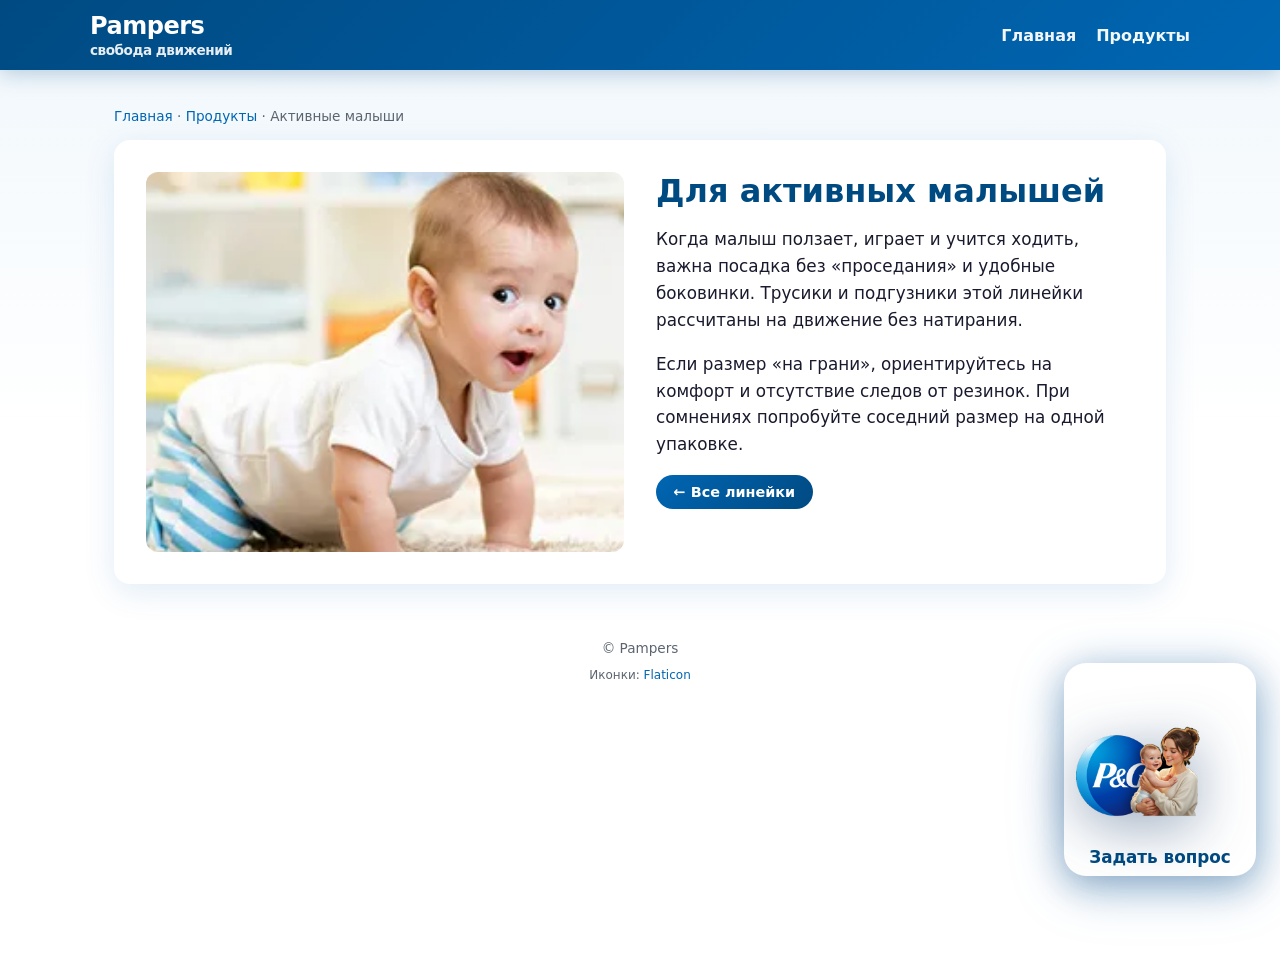
<file: product-active.html>
<!DOCTYPE html>
<html lang="ru">
<head>
  <meta charset="utf-8" />
  <meta name="viewport" content="width=device-width, initial-scale=1, viewport-fit=cover" />
  <title>Для активных малышей — Pampers</title>
  <link rel="stylesheet" href="css/style.css" />
  <link rel="stylesheet" href="css/enhancements.css" />
</head>
<body>
  <header class="site-header site-header--sticky">
    <div class="site-header__inner">
      <div class="logo">Pampers <span>свобода движений</span></div>
      <button type="button" id="nav-burger" class="nav-burger" aria-label="Открыть меню" aria-expanded="false" aria-controls="nav-panel">
        <img src="images/icons/menu.png" width="28" height="28" alt="" decoding="async" />
      </button>
      <nav id="nav-panel" class="nav nav-panel">
        <a href="index.html">Главная</a>
        <a href="products.html">Продукты</a>
      </nav>
    </div>
  </header>

  <main class="wrap">
    <p class="breadcrumb" data-reveal><a href="index.html">Главная</a> · <a href="products.html">Продукты</a> · Активные малыши</p>
    <div class="product-detail" data-reveal data-reveal-delay="60">
      <img src="images/product-active.png" alt="Малыш ползает, активные движения" width="600" height="680" loading="lazy" decoding="async" />
      <div>
        <h1>Для активных малышей</h1>
        <p class="lead">
          Когда малыш ползает, играет и учится ходить, важна посадка без «проседания» и удобные боковинки.
          Трусики и подгузники этой линейки рассчитаны на движение без натирания.
        </p>
        <p class="lead">
          Если размер «на грани», ориентируйтесь на комфорт и отсутствие следов от резинок. При сомнениях попробуйте
          соседний размер на одной упаковке.
        </p>
        <p><a class="btn" href="products.html">← Все линейки</a></p>
      </div>
    </div>
  </main>

  <footer class="site-footer">
    © Pampers
    <div class="flaticon-credit">Иконки: <a href="https://www.flaticon.com/" rel="noopener noreferrer" target="_blank">Flaticon</a></div>
  </footer>

  <div id="mascot-trigger" class="mascot mascot-brand" role="button" tabindex="0" aria-label="Задать вопрос помощнику Pampers">
    <div class="mascot-fab">
      <div class="mascot-brand__frame">
        <img src="images/mascot.png" width="168" height="168" alt="" loading="eager" decoding="async" fetchpriority="high" />
      </div>
      <span class="mascot-fab__label">Задать вопрос</span>
    </div>
  </div>

  <div id="chat-overlay" class="chat-overlay">
    <div class="chat-panel" role="dialog" aria-labelledby="chat-title">
      <div class="chat-header">
        <div>
      <h3 id="chat-title">Помощник Pampers</h3>
          <small>Ответы об уходе и подгузниках</small>
        </div>
        <button type="button" id="chat-close" aria-label="Закрыть">×</button>
      </div>
      <div class="chat-settings">
        <p class="chat-settings__intro">Спросите о подгузниках, размерах и уходе — ответ поможет сориентироваться.</p>
      </div>
      <div id="chat-messages" class="chat-messages"></div>
      <div class="chat-input-row">
        <input type="text" id="chat-input" placeholder="Напишите вопрос…" maxlength="2000" autocomplete="off" />
        <button type="button" id="chat-send">Отправить</button>
      </div>
      <p class="chat-footer-note">Информация не является медицинской рекомендацией. При жалобах на здоровье малыша обратитесь к врачу.</p>
    </div>
  </div>

  <script src="js/interactions.js"></script>
  <script src="js/ai-assistant.js"></script>
  <script>
    document.getElementById("mascot-trigger").addEventListener("keydown", function (e) {
      if (e.key === "Enter" || e.key === " ") { e.preventDefault(); this.click(); }
    });
  </script>
</body>
</html>
</file>
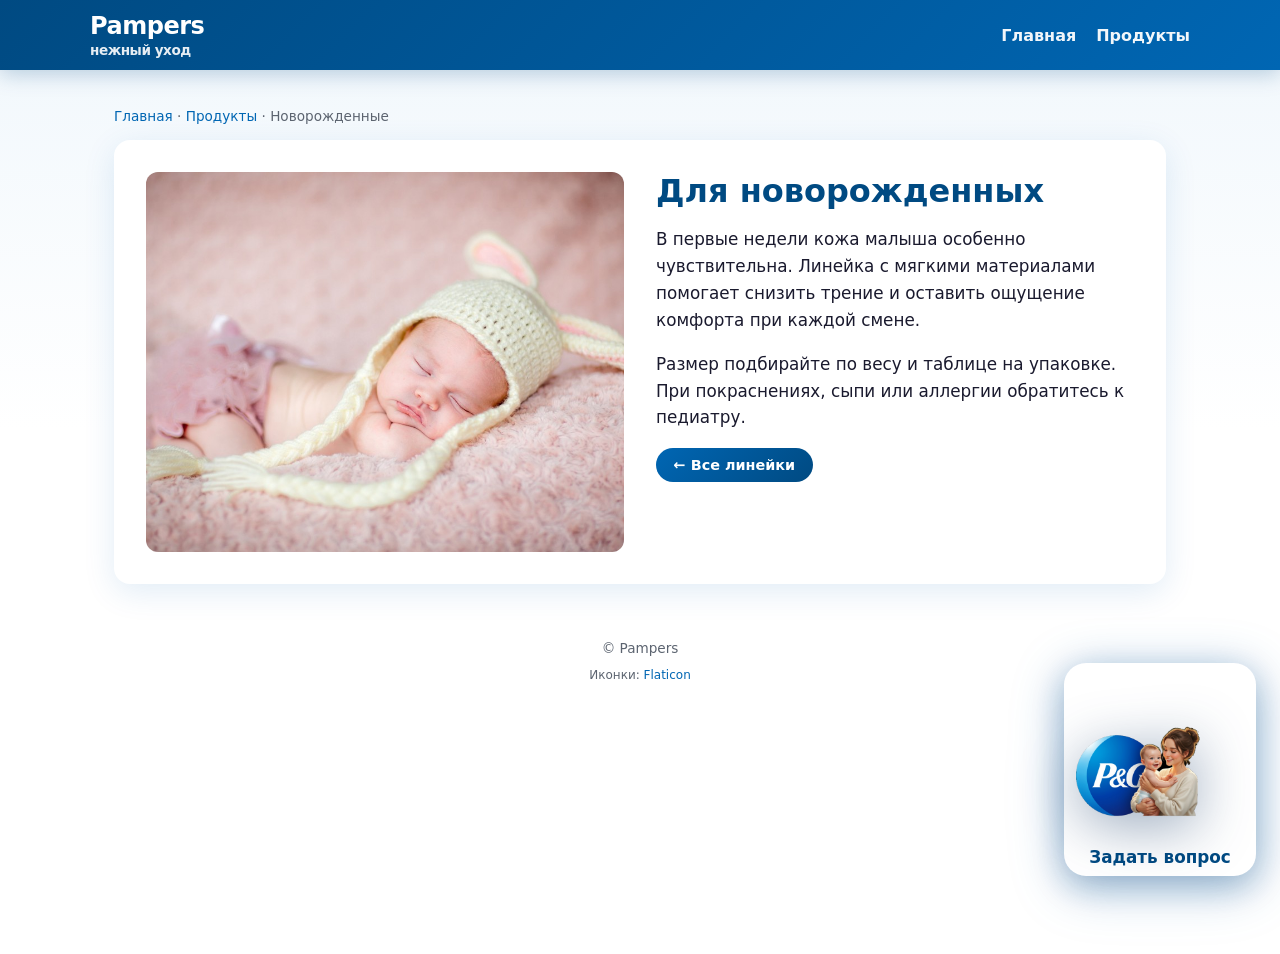
<file: product-newborn.html>
<!DOCTYPE html>
<html lang="ru">
<head>
  <meta charset="utf-8" />
  <meta name="viewport" content="width=device-width, initial-scale=1, viewport-fit=cover" />
  <title>Для новорожденных — Pampers</title>
  <link rel="stylesheet" href="css/style.css" />
  <link rel="stylesheet" href="css/enhancements.css" />
</head>
<body>
  <header class="site-header site-header--sticky">
    <div class="site-header__inner">
      <div class="logo">Pampers <span>нежный уход</span></div>
      <button type="button" id="nav-burger" class="nav-burger" aria-label="Открыть меню" aria-expanded="false" aria-controls="nav-panel">
        <img src="images/icons/menu.png" width="28" height="28" alt="" decoding="async" />
      </button>
      <nav id="nav-panel" class="nav nav-panel">
        <a href="index.html">Главная</a>
        <a href="products.html">Продукты</a>
      </nav>
    </div>
  </header>

  <main class="wrap">
    <p class="breadcrumb" data-reveal><a href="index.html">Главная</a> · <a href="products.html">Продукты</a> · Новорожденные</p>
    <div class="product-detail" data-reveal data-reveal-delay="60">
      <img src="images/product-newborn.png" alt="Спящий младенец в вязаной шапочке с ушками" width="600" height="399" loading="lazy" decoding="async" />
      <div>
        <h1>Для новорожденных</h1>
        <p class="lead">
          В первые недели кожа малыша особенно чувствительна. Линейка с мягкими материалами помогает снизить трение
          и оставить ощущение комфорта при каждой смене.
        </p>
        <p class="lead">
          Размер подбирайте по весу и таблице на упаковке. При покраснениях, сыпи или аллергии
          обратитесь к педиатру.
        </p>
        <p><a class="btn" href="products.html">← Все линейки</a></p>
      </div>
    </div>
  </main>

  <footer class="site-footer">
    © Pampers
    <div class="flaticon-credit">Иконки: <a href="https://www.flaticon.com/" rel="noopener noreferrer" target="_blank">Flaticon</a></div>
  </footer>

  <div id="mascot-trigger" class="mascot mascot-brand" role="button" tabindex="0" aria-label="Задать вопрос помощнику Pampers">
    <div class="mascot-fab">
      <div class="mascot-brand__frame">
        <img src="images/mascot.png" width="168" height="168" alt="" loading="eager" decoding="async" fetchpriority="high" />
      </div>
      <span class="mascot-fab__label">Задать вопрос</span>
    </div>
  </div>

  <div id="chat-overlay" class="chat-overlay">
    <div class="chat-panel" role="dialog" aria-labelledby="chat-title">
      <div class="chat-header">
        <div>
      <h3 id="chat-title">Помощник Pampers</h3>
          <small>Ответы об уходе и подгузниках</small>
        </div>
        <button type="button" id="chat-close" aria-label="Закрыть">×</button>
      </div>
      <div class="chat-settings">
        <p class="chat-settings__intro">Спросите о подгузниках, размерах и уходе — ответ поможет сориентироваться.</p>
      </div>
      <div id="chat-messages" class="chat-messages"></div>
      <div class="chat-input-row">
        <input type="text" id="chat-input" placeholder="Напишите вопрос…" maxlength="2000" autocomplete="off" />
        <button type="button" id="chat-send">Отправить</button>
      </div>
      <p class="chat-footer-note">Информация не является медицинской рекомендацией. При жалобах на здоровье малыша обратитесь к врачу.</p>
    </div>
  </div>

  <script src="js/interactions.js"></script>
  <script src="js/ai-assistant.js"></script>
  <script>
    document.getElementById("mascot-trigger").addEventListener("keydown", function (e) {
      if (e.key === "Enter" || e.key === " ") { e.preventDefault(); this.click(); }
    });
  </script>
</body>
</html>
</file>
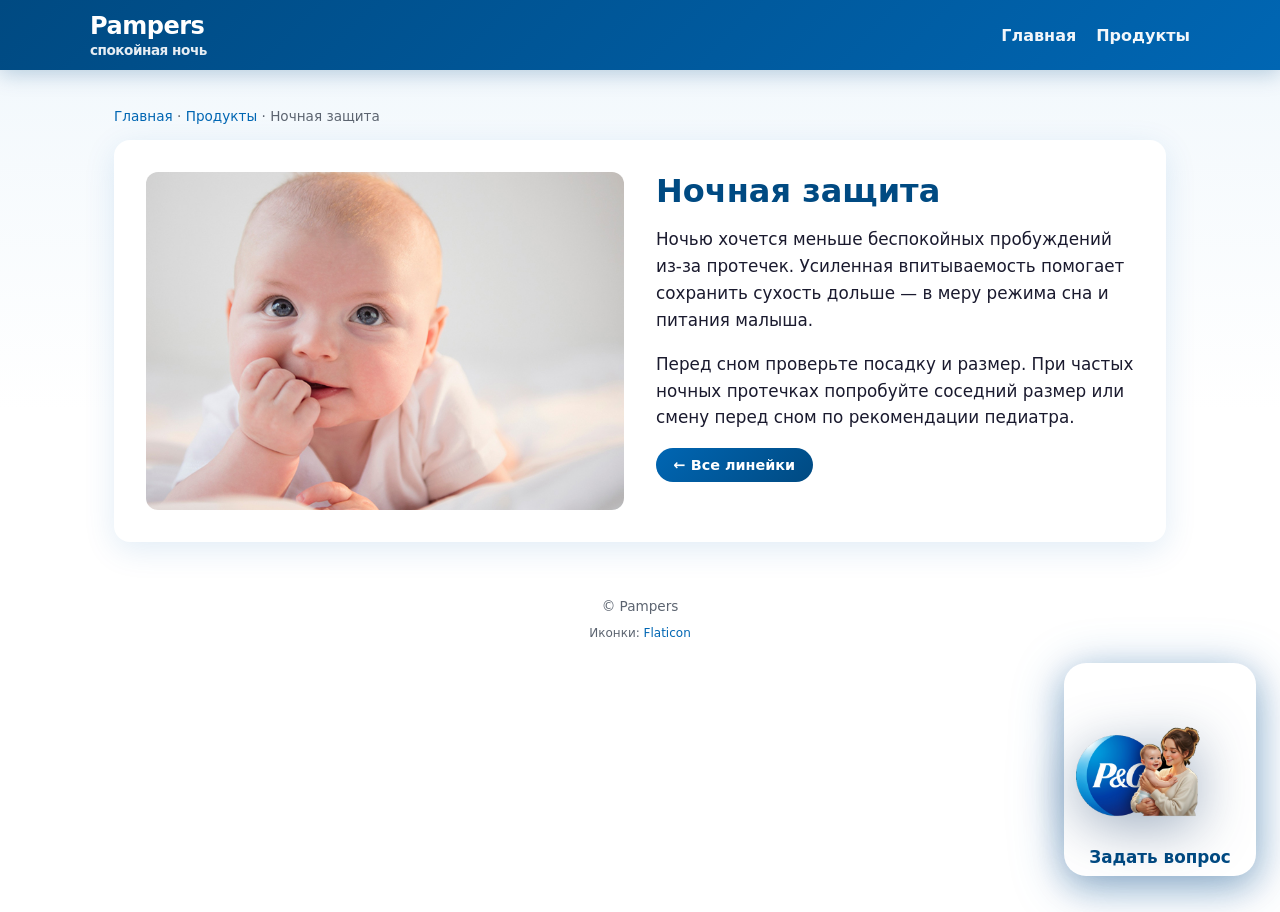
<file: product-night.html>
<!DOCTYPE html>
<html lang="ru">
<head>
  <meta charset="utf-8" />
  <meta name="viewport" content="width=device-width, initial-scale=1, viewport-fit=cover" />
  <title>Ночная защита — Pampers</title>
  <link rel="stylesheet" href="css/style.css" />
  <link rel="stylesheet" href="css/enhancements.css" />
</head>
<body>
  <header class="site-header site-header--sticky">
    <div class="site-header__inner">
      <div class="logo">Pampers <span>спокойная ночь</span></div>
      <button type="button" id="nav-burger" class="nav-burger" aria-label="Открыть меню" aria-expanded="false" aria-controls="nav-panel">
        <img src="images/icons/menu.png" width="28" height="28" alt="" decoding="async" />
      </button>
      <nav id="nav-panel" class="nav nav-panel">
        <a href="index.html">Главная</a>
        <a href="products.html">Продукты</a>
      </nav>
    </div>
  </header>

  <main class="wrap">
    <p class="breadcrumb" data-reveal><a href="index.html">Главная</a> · <a href="products.html">Продукты</a> · Ночная защита</p>
    <div class="product-detail" data-reveal data-reveal-delay="60">
      <img src="images/product-night.png" alt="Спокойный малыш на белом белье" width="600" height="338" loading="lazy" decoding="async" />
      <div>
        <h1>Ночная защита</h1>
        <p class="lead">
          Ночью хочется меньше беспокойных пробуждений из‑за протечек. Усиленная впитываемость помогает сохранить сухость
          дольше — в меру режима сна и питания малыша.
        </p>
        <p class="lead">
          Перед сном проверьте посадку и размер. При частых ночных протечках попробуйте соседний размер или смену
          перед сном по рекомендации педиатра.
        </p>
        <p><a class="btn" href="products.html">← Все линейки</a></p>
      </div>
    </div>
  </main>

  <footer class="site-footer">
    © Pampers
    <div class="flaticon-credit">Иконки: <a href="https://www.flaticon.com/" rel="noopener noreferrer" target="_blank">Flaticon</a></div>
  </footer>

  <div id="mascot-trigger" class="mascot mascot-brand" role="button" tabindex="0" aria-label="Задать вопрос помощнику Pampers">
    <div class="mascot-fab">
      <div class="mascot-brand__frame">
        <img src="images/mascot.png" width="168" height="168" alt="" loading="eager" decoding="async" fetchpriority="high" />
      </div>
      <span class="mascot-fab__label">Задать вопрос</span>
    </div>
  </div>

  <div id="chat-overlay" class="chat-overlay">
    <div class="chat-panel" role="dialog" aria-labelledby="chat-title">
      <div class="chat-header">
        <div>
      <h3 id="chat-title">Помощник Pampers</h3>
          <small>Ответы об уходе и подгузниках</small>
        </div>
        <button type="button" id="chat-close" aria-label="Закрыть">×</button>
      </div>
      <div class="chat-settings">
        <p class="chat-settings__intro">Спросите о подгузниках, размерах и уходе — ответ поможет сориентироваться.</p>
      </div>
      <div id="chat-messages" class="chat-messages"></div>
      <div class="chat-input-row">
        <input type="text" id="chat-input" placeholder="Напишите вопрос…" maxlength="2000" autocomplete="off" />
        <button type="button" id="chat-send">Отправить</button>
      </div>
      <p class="chat-footer-note">Информация не является медицинской рекомендацией. При жалобах на здоровье малыша обратитесь к врачу.</p>
    </div>
  </div>

  <script src="js/interactions.js"></script>
  <script src="js/ai-assistant.js"></script>
  <script>
    document.getElementById("mascot-trigger").addEventListener("keydown", function (e) {
      if (e.key === "Enter" || e.key === " ") { e.preventDefault(); this.click(); }
    });
  </script>
</body>
</html>
</file>
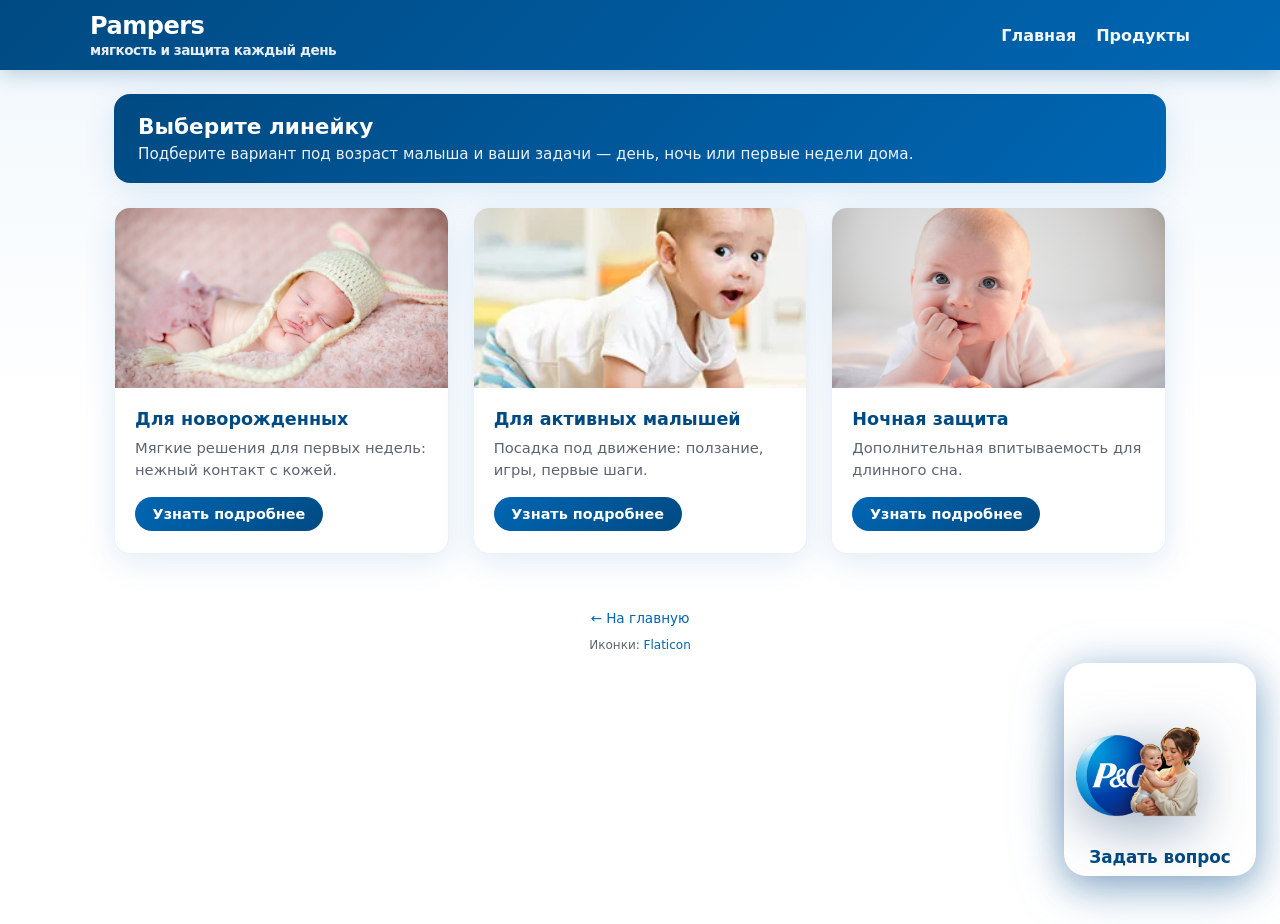
<file: products.html>
<!DOCTYPE html>
<html lang="ru">
<head>
  <meta charset="utf-8" />
  <meta name="viewport" content="width=device-width, initial-scale=1, viewport-fit=cover" />
  <title>Продукты — Pampers</title>
  <link rel="stylesheet" href="css/style.css" />
  <link rel="stylesheet" href="css/enhancements.css" />
</head>
<body>
  <header class="site-header site-header--sticky">
    <div class="site-header__inner">
      <div class="logo">
        Pampers
        <span>мягкость и защита каждый день</span>
      </div>
      <button type="button" id="nav-burger" class="nav-burger" aria-label="Открыть меню" aria-expanded="false" aria-controls="nav-panel">
        <img src="images/icons/menu.png" width="28" height="28" alt="" decoding="async" />
      </button>
      <nav id="nav-panel" class="nav nav-panel">
        <a href="index.html">Главная</a>
        <a href="products.html">Продукты</a>
      </nav>
    </div>
  </header>

  <main class="wrap">
    <div class="page-hero" data-reveal>
      <h1>Выберите линейку</h1>
      <p>Подберите вариант под возраст малыша и ваши задачи — день, ночь или первые недели дома.</p>
    </div>
    <div class="products-grid">
      <article class="product-card" data-reveal data-reveal-delay="0">
        <img src="images/product-newborn.png" alt="Спящий младенец в вязаной шапочке с ушками" width="400" height="267" loading="lazy" decoding="async" />
        <div class="body">
          <h3>Для новорожденных</h3>
          <p>Мягкие решения для первых недель: нежный контакт с кожей.</p>
          <a class="btn" href="product-newborn.html">Узнать подробнее</a>
        </div>
      </article>
      <article class="product-card" data-reveal data-reveal-delay="90">
        <img src="images/product-active.png" alt="Для активных малышей" width="400" height="180" loading="lazy" decoding="async" />
        <div class="body">
          <h3>Для активных малышей</h3>
          <p>Посадка под движение: ползание, игры, первые шаги.</p>
          <a class="btn" href="product-active.html">Узнать подробнее</a>
        </div>
      </article>
      <article class="product-card" data-reveal data-reveal-delay="180">
        <img src="images/product-night.png" alt="Ночная защита" width="400" height="180" loading="lazy" decoding="async" />
        <div class="body">
          <h3>Ночная защита</h3>
          <p>Дополнительная впитываемость для длинного сна.</p>
          <a class="btn" href="product-night.html">Узнать подробнее</a>
        </div>
      </article>
    </div>
  </main>

  <footer class="site-footer">
    <a href="index.html">← На главную</a>
    <div class="flaticon-credit">Иконки: <a href="https://www.flaticon.com/" rel="noopener noreferrer" target="_blank">Flaticon</a></div>
  </footer>

  <div id="mascot-trigger" class="mascot mascot-brand" role="button" tabindex="0" aria-label="Задать вопрос помощнику Pampers">
    <div class="mascot-fab">
      <div class="mascot-brand__frame">
        <img src="images/mascot.png" width="168" height="168" alt="" loading="eager" decoding="async" fetchpriority="high" />
      </div>
      <span class="mascot-fab__label">Задать вопрос</span>
    </div>
  </div>

  <div id="chat-overlay" class="chat-overlay">
    <div class="chat-panel" role="dialog" aria-labelledby="chat-title">
      <div class="chat-header">
        <div>
          <h3 id="chat-title">Помощник Pampers</h3>
          <small>Ответы об уходе и подгузниках</small>
        </div>
        <button type="button" id="chat-close" aria-label="Закрыть">×</button>
      </div>
      <div class="chat-settings">
        <p class="chat-settings__intro">Спросите о подгузниках, размерах и уходе — ответ поможет сориентироваться.</p>
      </div>
      <div id="chat-messages" class="chat-messages"></div>
      <div class="chat-input-row">
        <input type="text" id="chat-input" placeholder="Напишите вопрос…" maxlength="2000" autocomplete="off" />
        <button type="button" id="chat-send">Отправить</button>
      </div>
      <p class="chat-footer-note">Информация не является медицинской рекомендацией. При жалобах на здоровье малыша обратитесь к врачу.</p>
    </div>
  </div>

  <script src="js/interactions.js"></script>
  <script src="js/ai-assistant.js"></script>
  <script>
    document.getElementById("mascot-trigger").addEventListener("keydown", function (e) {
      if (e.key === "Enter" || e.key === " ") { e.preventDefault(); this.click(); }
    });
  </script>
</body>
</html>
</file>
<file: css/style.css>
/* Pampers brand prototype — clean, warm, baby-care aesthetic */
:root {
  --huggies-blue: #0066b3;
  --huggies-deep: #004a82;
  --huggies-soft: #e8f4fc;
  --accent: #ff6b35;
  --text: #1a1a2e;
  --muted: #5c6470;
  --card-shadow: 0 8px 32px rgba(0, 102, 179, 0.12);
  --radius: 16px;
}

* {
  box-sizing: border-box;
}

html {
  scroll-behavior: smooth;
}

body {
  margin: 0;
  font-family: "Segoe UI", system-ui, -apple-system, BlinkMacSystemFont, sans-serif;
  color: var(--text);
  background: linear-gradient(180deg, #f0f7fc 0%, #fff 45%);
  min-height: 100vh;
  padding-bottom: 100px;
}

a {
  color: var(--huggies-blue);
  text-decoration: none;
}

a:hover {
  text-decoration: underline;
}

/* Header */
.site-header {
  background: linear-gradient(135deg, var(--huggies-deep), var(--huggies-blue));
  color: #fff;
  padding: 0.75rem 1rem;
  box-shadow: 0 4px 20px rgba(0, 74, 130, 0.25);
}

.logo {
  font-weight: 800;
  font-size: 1.5rem;
  letter-spacing: -0.02em;
}

.logo span {
  opacity: 0.9;
  font-weight: 600;
  font-size: 0.85rem;
  display: block;
  margin-top: 2px;
}

.nav a {
  color: #fff;
  margin-left: 1.25rem;
  font-weight: 600;
  opacity: 0.95;
}

.nav a:hover {
  opacity: 1;
  text-decoration: underline;
}

/* Container */
.wrap {
  max-width: 1100px;
  margin: 0 auto;
  padding: 1.5rem;
}

/* Stories */
.stories-section h2 {
  font-size: 1.35rem;
  margin: 0 0 1rem;
  color: var(--huggies-deep);
}

.stories-strip {
  display: flex;
  gap: 1rem;
  overflow-x: auto;
  padding: 0.5rem 0 1rem;
  scrollbar-width: thin;
  -webkit-overflow-scrolling: touch;
}

.story-ring {
  flex: 0 0 auto;
  width: 86px;
  cursor: pointer;
  text-align: center;
}

.story-ring .ring {
  width: 76px;
  height: 76px;
  margin: 0 auto 6px;
  border-radius: 50%;
  padding: 3px;
  background: linear-gradient(135deg, var(--huggies-blue), #00a8e8, var(--accent));
  transition: transform 0.2s;
}

.story-ring:hover .ring {
  transform: scale(1.05);
}

.story-ring .ring img {
  width: 100%;
  height: 100%;
  border-radius: 50%;
  object-fit: cover;
  border: 3px solid #fff;
  display: block;
}

.story-ring .label {
  font-size: 0.72rem;
  color: var(--muted);
  max-width: 86px;
  overflow: hidden;
  text-overflow: ellipsis;
  white-space: nowrap;
}

/* About */
.about-block {
  background: #fff;
  border-radius: var(--radius);
  padding: 1.75rem;
  box-shadow: var(--card-shadow);
  margin: 2rem 0;
  border: 1px solid rgba(0, 102, 179, 0.08);
}

.about-block h2 {
  margin-top: 0;
  color: var(--huggies-deep);
  font-size: 1.5rem;
}

.about-block p {
  line-height: 1.65;
  color: var(--text);
  margin: 0.75rem 0;
}

/* Products grid */
.section-title {
  font-size: 1.35rem;
  color: var(--huggies-deep);
  margin: 2rem 0 1rem;
}

.products-grid {
  display: grid;
  grid-template-columns: repeat(auto-fill, minmax(260px, 1fr));
  gap: 1.5rem;
}

.product-card {
  background: #fff;
  border-radius: var(--radius);
  overflow: hidden;
  box-shadow: var(--card-shadow);
  border: 1px solid rgba(0, 102, 179, 0.08);
  transition: transform 0.2s, box-shadow 0.2s;
}

.product-card:hover {
  transform: translateY(-4px);
  box-shadow: 0 12px 40px rgba(0, 102, 179, 0.18);
}

.product-card img {
  width: 100%;
  height: 180px;
  object-fit: cover;
}

.product-card .body {
  padding: 1.1rem 1.25rem 1.35rem;
}

.product-card h3 {
  margin: 0 0 0.5rem;
  font-size: 1.1rem;
  color: var(--huggies-deep);
}

.product-card p {
  margin: 0 0 1rem;
  font-size: 0.92rem;
  color: var(--muted);
  line-height: 1.5;
}

.btn {
  display: inline-block;
  background: linear-gradient(135deg, var(--huggies-blue), var(--huggies-deep));
  color: #fff !important;
  padding: 0.55rem 1.1rem;
  border-radius: 999px;
  font-weight: 600;
  font-size: 0.9rem;
  border: none;
  cursor: pointer;
  text-decoration: none !important;
}

.btn:hover {
  filter: brightness(1.08);
}

/* Product detail page */
.breadcrumb {
  font-size: 0.85rem;
  color: var(--muted);
  margin-bottom: 1rem;
}

.product-detail {
  display: grid;
  grid-template-columns: 1fr 1fr;
  gap: 2rem;
  align-items: start;
  background: #fff;
  padding: 2rem;
  border-radius: var(--radius);
  box-shadow: var(--card-shadow);
}

.product-detail img {
  width: 100%;
  border-radius: 12px;
  max-height: 380px;
  object-fit: cover;
}

.product-detail h1 {
  margin: 0 0 1rem;
  color: var(--huggies-deep);
}

.product-detail .lead {
  font-size: 1.05rem;
  line-height: 1.6;
  color: var(--text);
}

@media (max-width: 768px) {
  .product-detail {
    grid-template-columns: 1fr;
  }
}

/* Story viewer modal */
.modal-overlay {
  position: fixed;
  inset: 0;
  background: rgba(0, 0, 0, 0.88);
  z-index: 1000;
  display: none;
  align-items: center;
  justify-content: center;
  padding: 1rem;
}

.modal-overlay.open {
  display: flex;
}

.story-viewer {
  max-width: 420px;
  width: 100%;
  aspect-ratio: 9/16;
  max-height: 85vh;
  border-radius: 12px;
  overflow: hidden;
  position: relative;
  box-shadow: 0 20px 60px rgba(0, 0, 0, 0.5);
}

.story-viewer img {
  width: 100%;
  height: 100%;
  object-fit: cover;
}

.story-viewer .bar {
  position: absolute;
  top: 0;
  left: 0;
  right: 0;
  height: 3px;
  background: rgba(255, 255, 255, 0.3);
}

.story-viewer .bar-fill {
  height: 100%;
  background: #fff;
  width: 0%;
  animation: storyProgress 5s linear forwards;
}

@keyframes storyProgress {
  to {
    width: 100%;
  }
}

.story-viewer .close-x {
  position: absolute;
  top: 12px;
  right: 12px;
  background: rgba(0, 0, 0, 0.5);
  color: #fff;
  border: none;
  width: 36px;
  height: 36px;
  border-radius: 50%;
  cursor: pointer;
  font-size: 1.25rem;
  line-height: 1;
}

.story-viewer .caption {
  position: absolute;
  bottom: 0;
  left: 0;
  right: 0;
  padding: 1.25rem;
  background: linear-gradient(transparent, rgba(0, 0, 0, 0.75));
  color: #fff;
  font-size: 0.95rem;
}

/* Feather mascot */
.mascot {
  position: fixed;
  bottom: 24px;
  right: 24px;
  z-index: 900;
  cursor: pointer;
  filter: drop-shadow(0 8px 24px rgba(0, 102, 179, 0.35));
  animation: floaty 3s ease-in-out infinite;
}

@keyframes floaty {
  0%,
  100% {
    transform: translateY(0);
  }
  50% {
    transform: translateY(-8px);
  }
}

.mascot-brand:focus-visible {
  outline: none;
}

.mascot-brand:focus-visible .mascot-fab {
  outline: 3px solid rgba(0, 102, 179, 0.55);
  outline-offset: 4px;
}

/* Кнопка маскота: картинка задается в enhancements.css (.mascot-brand__frame) */

/* AI Chat panel */
.chat-overlay {
  position: fixed;
  inset: 0;
  background: rgba(0, 0, 0, 0.45);
  z-index: 950;
  display: none;
  align-items: flex-end;
  justify-content: flex-end;
  padding: 1rem;
  /* Запас сверху, чтобы панель не упиралась в край экрана / статус-бар */
  padding-top: max(1.25rem, env(safe-area-inset-top, 0px), 8vh);
  padding-bottom: calc(200px + env(safe-area-inset-bottom, 0px));
  box-sizing: border-box;
}

.chat-overlay.open {
  display: flex;
}

.chat-panel {
  width: 100%;
  max-width: 400px;
  /* Укладывается в экран; dvh — мобильный UI (адресная строка) */
  height: min(480px, calc(100vh - 300px));
  max-height: calc(100vh - 300px);
  height: min(480px, calc(100dvh - 300px));
  max-height: calc(100dvh - 300px);
  min-height: 0;
  background: #fff;
  border-radius: var(--radius);
  box-shadow: 0 20px 60px rgba(0, 0, 0, 0.2);
  display: flex;
  flex-direction: column;
  overflow: hidden;
  border: 1px solid rgba(0, 102, 179, 0.15);
}

/* Шапка, подсказки и поле ввода не сжимаются — скролл только у .chat-messages */
.chat-header,
.chat-settings,
.chat-input-row,
.chat-footer-note {
  flex-shrink: 0;
}

.chat-header {
  background: linear-gradient(135deg, var(--huggies-deep), var(--huggies-blue));
  color: #fff;
  padding: 0.85rem 1rem;
  display: flex;
  align-items: center;
  justify-content: space-between;
  gap: 0.5rem;
}

.chat-header h3 {
  margin: 0;
  font-size: 1rem;
}

.chat-header small {
  opacity: 0.85;
  font-weight: 400;
}

.chat-header button {
  background: rgba(255, 255, 255, 0.2);
  border: none;
  color: #fff;
  width: 32px;
  height: 32px;
  border-radius: 8px;
  cursor: pointer;
  font-size: 1.1rem;
}

.chat-messages {
  flex: 1 1 0%;
  min-height: 0;
  overflow-y: auto;
  overflow-x: hidden;
  -webkit-overflow-scrolling: touch;
  overscroll-behavior: contain;
  padding: 1rem;
  background: var(--huggies-soft);
}

.msg {
  max-width: 88%;
  padding: 0.65rem 0.9rem;
  border-radius: 12px;
  margin-bottom: 0.65rem;
  font-size: 0.9rem;
  line-height: 1.45;
}

.msg.user {
  background: var(--huggies-blue);
  color: #fff;
  margin-left: auto;
  border-bottom-right-radius: 4px;
}

.msg.bot {
  background: #fff;
  color: var(--text);
  border: 1px solid rgba(0, 102, 179, 0.12);
  border-bottom-left-radius: 4px;
}

.chat-input-row {
  display: flex;
  gap: 8px;
  padding: 0.75rem;
  background: #fff;
  border-top: 1px solid #e0e8ef;
}

.chat-input-row input {
  flex: 1;
  border: 1px solid #cde;
  border-radius: 999px;
  padding: 0.55rem 1rem;
  font-size: 0.9rem;
  outline: none;
}

.chat-input-row input:focus {
  border-color: var(--huggies-blue);
}

.chat-input-row button {
  background: var(--huggies-blue);
  color: #fff;
  border: none;
  border-radius: 999px;
  padding: 0.55rem 1rem;
  font-weight: 600;
  cursor: pointer;
}

.chat-footer-note {
  font-size: 0.7rem;
  color: var(--muted);
  padding: 0 0.75rem 0.5rem;
  text-align: center;
}

.chat-settings {
  padding: 0.5rem 1rem;
  font-size: 0.75rem;
  background: #fff8e6;
  border-bottom: 1px solid #ffe0a3;
  color: #664;
}

.chat-settings__intro {
  margin: 0;
  line-height: 1.35;
}

.site-footer {
  text-align: center;
  padding: 2rem;
  color: var(--muted);
  font-size: 0.85rem;
}
</file>
<file: css/enhancements.css>
/* Адаптив, интерактив, Flaticon-иконки в UI — подключать после style.css */

:root {
  --header-h: 64px;
  --mascot-size: clamp(72px, 18vw, 104px);
  --safe-bottom: env(safe-area-inset-bottom, 0px);
}

.site-header {
  min-height: var(--header-h);
  display: flex;
  align-items: center;
}

/* --- Header: desktop + mobile burger --- */
.site-header--sticky {
  position: sticky;
  top: 0;
  z-index: 800;
}

.nav-panel {
  display: flex;
  flex-direction: row;
  align-items: center;
}

.site-header__inner {
  max-width: 1100px;
  margin: 0 auto;
  display: flex;
  align-items: center;
  justify-content: space-between;
  gap: 1rem;
  width: 100%;
}

.nav-burger {
  display: none;
  width: 48px;
  height: 48px;
  border: none;
  border-radius: 12px;
  background: rgba(255, 255, 255, 0.2);
  cursor: pointer;
  padding: 8px;
  align-items: center;
  justify-content: center;
}

.nav-burger img {
  width: 28px;
  height: 28px;
  filter: brightness(0) invert(1);
}

.nav-burger.is-open {
  background: rgba(255, 255, 255, 0.35);
}

@media (max-width: 720px) {
  .nav-burger {
    display: inline-flex;
  }

  .nav-panel {
    position: fixed;
    top: var(--header-h);
    left: 0;
    right: 0;
    background: linear-gradient(180deg, var(--huggies-deep), #003d66);
    flex-direction: column;
    align-items: stretch;
    padding: 1rem 1.25rem 1.5rem;
    gap: 0.5rem;
    box-shadow: 0 12px 32px rgba(0, 0, 0, 0.2);
    transform: translateY(-120%);
    opacity: 0;
    pointer-events: none;
    transition: transform 0.35s ease, opacity 0.25s ease;
    z-index: 799;
  }

  .nav-panel.nav-panel--open {
    transform: translateY(0);
    opacity: 1;
    pointer-events: auto;
  }

  .nav-panel a {
    margin: 0 !important;
    padding: 0.75rem 0.5rem;
    border-radius: 10px;
    display: block;
  }

  .nav-panel a:active {
    background: rgba(255, 255, 255, 0.1);
  }
}

/* Scroll reveal */
[data-reveal] {
  opacity: 0;
  transform: translateY(28px);
  transition: opacity 0.65s cubic-bezier(0.22, 1, 0.36, 1),
    transform 0.65s cubic-bezier(0.22, 1, 0.36, 1);
}

.reveal--visible,
.reduce-motion [data-reveal] {
  opacity: 1;
  transform: none;
}

/* Product card extra interactivity */
.product-card {
  position: relative;
}

.product-card::after {
  content: "";
  position: absolute;
  inset: 0;
  border-radius: var(--radius);
  box-shadow: inset 0 0 0 0 rgba(0, 102, 179, 0);
  pointer-events: none;
  transition: box-shadow 0.3s ease;
}

.product-card:hover::after {
  box-shadow: inset 0 0 0 2px rgba(0, 102, 179, 0.25);
}

.product-card img {
  transition: transform 0.45s ease;
}

.product-card:hover img {
  transform: scale(1.04);
}

.reduce-motion .product-card:hover img {
  transform: none;
}

/* Крупная кнопка «Задать вопрос»: маскот + подпись */
.mascot-fab {
  display: flex;
  flex-direction: column;
  align-items: center;
  gap: 0.35rem;
  padding: 0.65rem 0.75rem 0.55rem;
  background: #fff;
  border-radius: 22px;
  box-shadow: 0 10px 32px rgba(0, 40, 90, 0.22);
  max-width: min(240px, 46vw);
}

.mascot-fab__label {
  font-size: clamp(0.95rem, 2.8vw, 1.05rem);
  font-weight: 700;
  color: var(--huggies-deep);
  text-align: center;
  line-height: 1.2;
}

/* Маскот: PNG с прозрачным фоном — без заливки под картинкой */
.mascot-brand__frame {
  width: clamp(120px, 32vw, 168px);
  height: clamp(120px, 32vw, 168px);
  border-radius: 0;
  overflow: visible;
  border: none;
  box-shadow: none;
  background: transparent;
  transition: transform 0.28s ease;
}

.mascot-brand:hover .mascot-brand__frame,
.mascot-brand:focus-visible .mascot-brand__frame {
  transform: scale(1.05);
}

.mascot-brand__frame img {
  width: 100%;
  height: 100%;
  object-fit: contain;
  object-position: center bottom;
  display: block;
  filter: drop-shadow(0 12px 28px rgba(0, 40, 90, 0.38));
}

/* Иконки интерфейса: мягкая «подушка», единый стиль */
img.ui-icon {
  display: block;
  padding: 10px;
  background: linear-gradient(160deg, #fff8f4 0%, #fff 45%, #e8f4fc 100%);
  border-radius: 18px;
  box-shadow: 0 2px 14px rgba(0, 82, 140, 0.1);
  box-sizing: border-box;
}

/* Чат: быстрые вопросы внутри ленты сообщений (не отдельная шапка панели) */
.chat-quick {
  margin: 0 0 0.75rem;
  padding: 0;
  display: flex;
  flex-wrap: wrap;
  gap: 0.4rem;
  align-items: center;
  max-width: 100%;
}

.chat-quick__btn {
  font-size: 0.78rem;
  padding: 0.4rem 0.7rem;
  border-radius: 999px;
  border: 1px solid rgba(0, 102, 179, 0.35);
  background: #fff;
  color: var(--huggies-deep);
  cursor: pointer;
  line-height: 1.25;
  text-align: left;
  transition: background 0.15s ease, border-color 0.15s ease;
}

.chat-quick__btn:hover {
  background: rgba(0, 102, 179, 0.08);
  border-color: rgba(0, 102, 179, 0.55);
}

.chat-quick__btn:active {
  transform: scale(0.98);
}

.msg.bot.typing {
  opacity: 0.88;
  font-style: italic;
  color: var(--muted);
}

.chat-input-row button:disabled {
  opacity: 0.55;
  cursor: not-allowed;
}

/* Chat: mobile full width */
@media (max-width: 520px) {
  .chat-overlay {
    align-items: flex-end;
    justify-content: stretch;
    padding: 0;
    padding-top: max(0.75rem, env(safe-area-inset-top, 0px), 6vh);
    padding-bottom: calc(190px + var(--safe-bottom));
  }

  .chat-panel {
    max-width: none;
    width: 100%;
    height: min(72dvh, calc(100dvh - 280px));
    max-height: calc(100dvh - 280px);
    min-height: 0;
    border-radius: 16px 16px 0 0;
  }
}

body {
  padding-bottom: calc(240px + var(--safe-bottom));
}

/* Story rings: bigger tap on mobile */
@media (max-width: 480px) {
  .story-ring {
    width: 92px;
  }

  .story-ring .ring {
    width: 82px;
    height: 82px;
  }
}

/* Flaticon footer line */
.flaticon-credit {
  font-size: 0.75rem;
  color: var(--muted);
  margin-top: 0.75rem;
}

.flaticon-credit a {
  color: var(--huggies-blue);
}

/* Section subtitle */
.section-kicker {
  font-size: 0.8rem;
  text-transform: uppercase;
  letter-spacing: 0.08em;
  color: var(--huggies-blue);
  font-weight: 700;
  margin: 0 0 0.35rem;
}

/* Mini hero on inner pages */
.page-hero {
  background: linear-gradient(135deg, var(--huggies-deep), var(--huggies-blue));
  color: #fff;
  border-radius: var(--radius);
  padding: 1.25rem 1.5rem;
  margin-bottom: 1.5rem;
  box-shadow: var(--card-shadow);
}

.page-hero h1 {
  margin: 0 0 0.35rem;
  font-size: 1.35rem;
}

.page-hero p {
  margin: 0;
  opacity: 0.92;
  font-size: 0.95rem;
}

/* Уважение к настройке «меньше анимации» */
.reduce-motion .mascot {
  animation: none !important;
}

.reduce-motion .story-viewer .bar-fill {
  animation: none !important;
  width: 100% !important;
}
</file>
